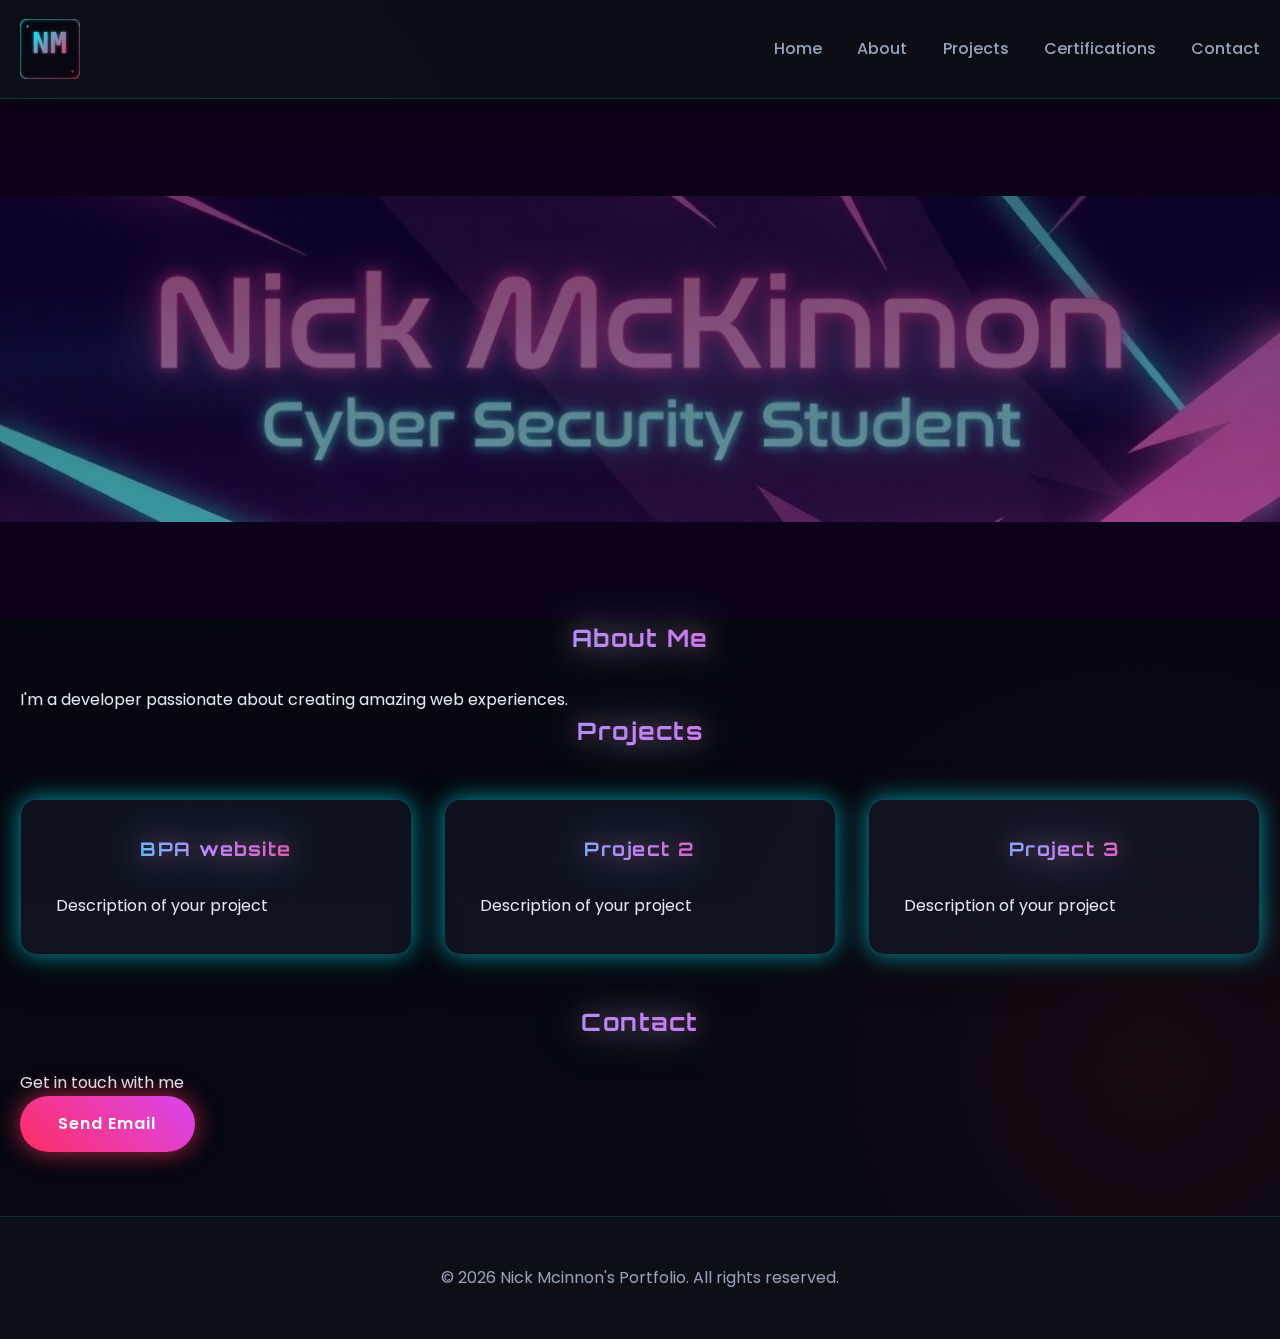
<file: OSTC Portfoio/index.html>
<!DOCTYPE html>
<html lang="en">
<head>
    <meta charset="UTF-8">
    <meta name="viewport" content="width=device-width, initial-scale=1.0">
    <meta name="description" content="Portfolio website">
    <title>Portfolio</title>
    <link rel="preconnect" href="https://fonts.googleapis.com">
    <link rel="preconnect" href="https://fonts.gstatic.com" crossorigin>
    <link href="https://fonts.googleapis.com/css2?family=Poppins:wght@300;400;600;700&family=Noto+Sans+JP:wght@300;400;700&display=swap" rel="stylesheet">
    <link rel="stylesheet" href="styles.css">
    <link rel="icon" href="assets/favicon.svg" type="image/svg+xml">
</head>
<body>
    <header>
        <nav class="navbar">
            <div class="container">
                <a href="index.html" class="logo"><img src="assets/logo.svg" alt="Nick McKinnon's logo" class="site-logo"></a>
                <ul class="nav-menu">
                    <li><a href="#home">Home</a></li>
                    <li><a href="#about">About</a></li>
                    <li><a href="#projects">Projects</a></li>
                    <li><a href="certifications.html">Certifications</a></li>
                    <li><a href="contact.html">Contact</a></li>
                </ul>
            </div>
        </nav>
    </header>

    <main>
        <!-- Site banner: image-only -->
        <section id="home" class="site-banner" role="img" aria-label="Nick's Portfolio banner">
        </section>

        <section id="about" class="about">
            <div class="container">
                <h2>About Me</h2>
                <p>I'm a developer passionate about creating amazing web experiences.</p>
            </div>
        </section>

        <section id="projects" class="projects">
            <div class="container">
                <h2>Projects</h2>
                <div class="project-grid">
                    <div class="project-card">
                        <h3>BPA website</h3>
                        <p>Description of your project</p>
                    </div>
                    <div class="project-card">
                        <h3>Project 2</h3>
                        <p>Description of your project</p>
                    </div>
                    <div class="project-card">
                        <h3>Project 3</h3>
                        <p>Description of your project</p>
                    </div>
                </div>
            </div>
        </section>

        <section id="contact" class="contact">
            <div class="container">
                <h2>Contact</h2>
                <p>Get in touch with me</p>
                <a href="contact.html" class="cta-button">Send Email</a>
            </div>
        </section>
    </main>

    <footer>
        <div class="container">
            <p>&copy; 2026 Nick Mcinnon's Portfolio. All rights reserved.</p>
        </div>
    </footer>
</body>
</html>
</file>
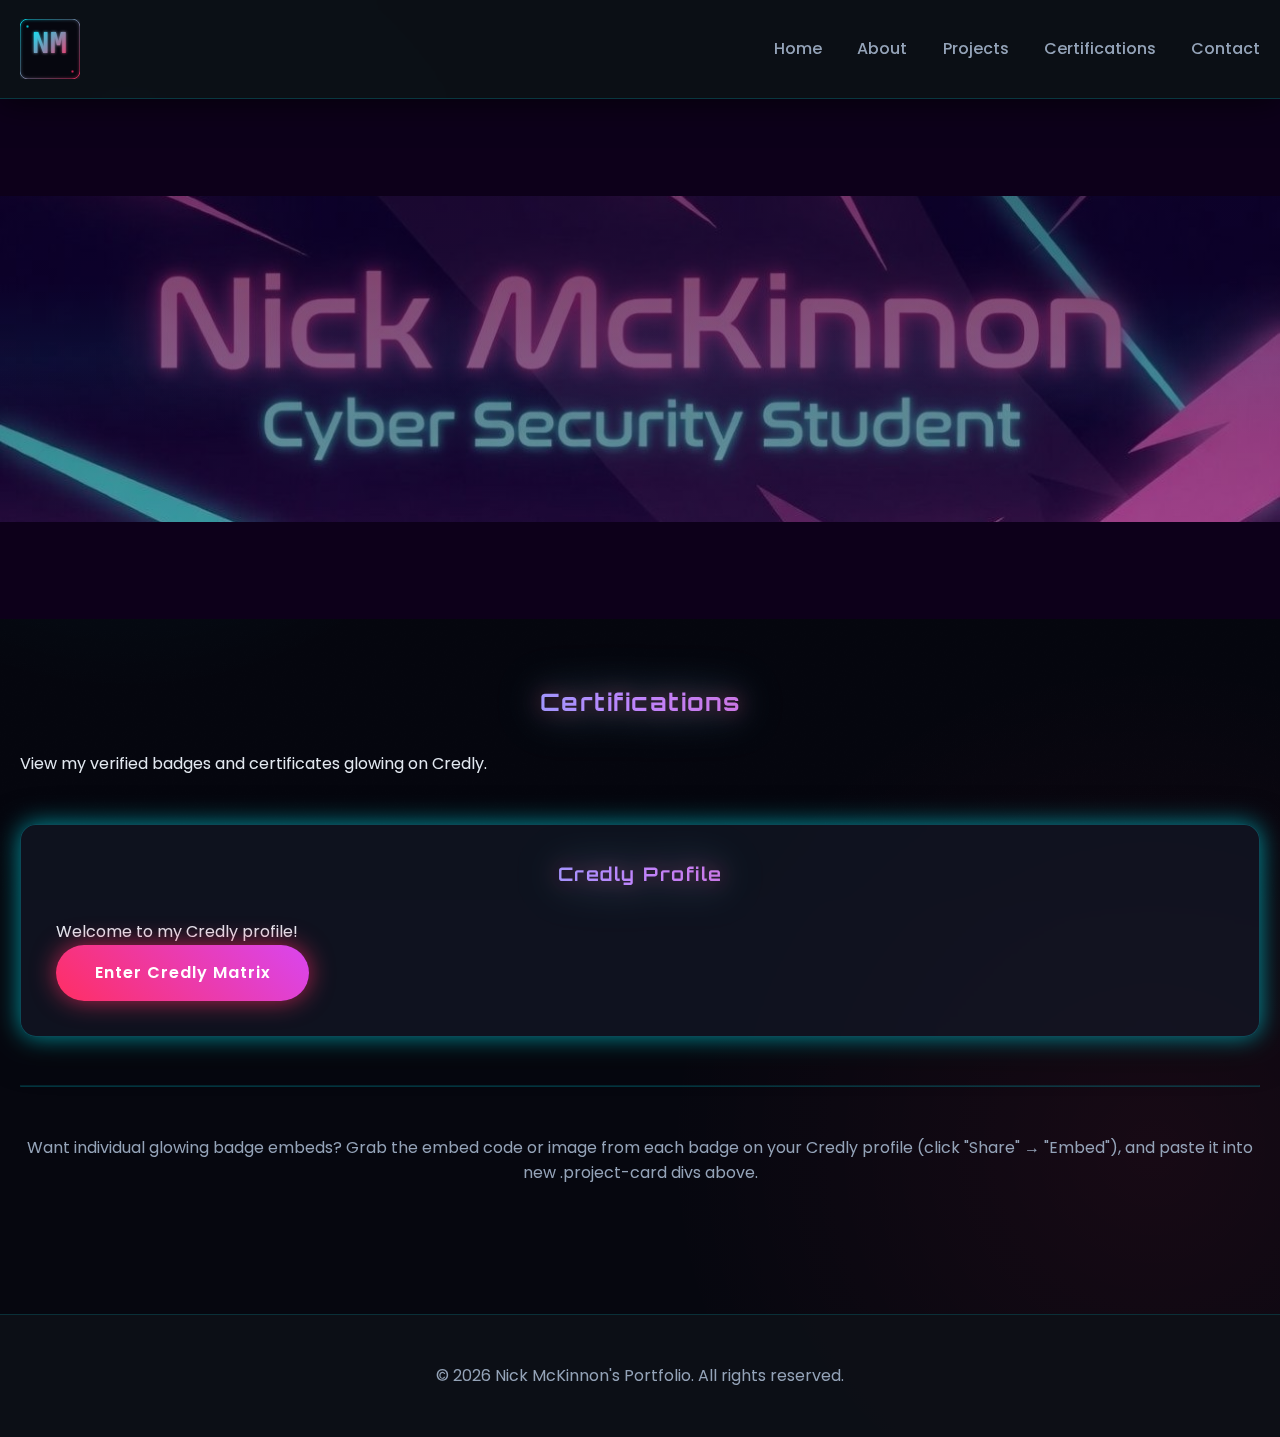
<file: OSTC Portfoio/certifications.html>
<!DOCTYPE html>
<html lang="en">
<head>
  <meta charset="utf-8">
  <meta name="viewport" content="width=device-width,initial-scale=1">
  <title>Certifications — Nick McKinnon</title>
  <link rel="preconnect" href="https://fonts.googleapis.com">
  <link rel="preconnect" href="https://fonts.gstatic.com" crossorigin>
  <link href="https://fonts.googleapis.com/css2?family=Poppins:wght@300;400;500;600;700&family=Orbitron:wght@500;700;900&display=swap" rel="stylesheet">
  <link rel="stylesheet" href="styles.css">
  <link rel="icon" href="assets/favicon.svg" type="image/svg+xml">
</head>
<body>
  <header>
    <nav class="navbar">
      <div class="container">
        <a href="index.html" class="logo">
          <img src="assets/logo.svg" alt="Nick McKinnon's logo" class="site-logo">
        </a>
        <ul class="nav-menu">
          <li><a href="index.html#home">Home</a></li>
          <li><a href="index.html#about">About</a></li>
          <li><a href="index.html#projects">Projects</a></li>
          <li><a href="certifications.html">Certifications</a></li>
          <li><a href="contact.html">Contact</a></li>
        </ul>
      </div>
    </nav>
  </header>

  <main>
    <!-- Anime-style cyberpunk banner -->
    <section class="site-banner" role="img" aria-label="Cyberpunk anime certifications banner">
      <!-- Optional overlay text if you want -->
      <!-- <div class="banner-content">
        <h1>Certifications</h1>
        <p>Verified skills in neon-lit progression</p>
      </div> -->
    </section>

    <section class="container" style="padding: 4rem 20px;">
      <h2>Certifications</h2>
      <p>View my verified badges and certificates glowing on Credly.</p>

      <div class="project-grid">
        <div class="project-card">
          <h3>Credly Profile</h3>
          <p>Welcome to my Credly profile!</p>
          <p>
            <a class="cta-button" 
               href="https://www.credly.com/users/nick-mckinnon.8f991544" 
               target="_blank" 
               rel="noopener noreferrer">
              Enter Credly Matrix
            </a>
          </p>
        </div>

        <!-- Example: Add individual badges here once you get embed codes or images from Credly -->
        <!-- 
        <div class="project-card">
          <h3>AWS Certified Developer</h3>
          <div style="text-align:center; margin:1.5rem 0;">
            <!-- Paste Credly embed code here -->
            <!-- OR static image with glow: -->
            <!-- <img src="path/to/your-badge.png" alt="Badge" style="max-width:180px; border-radius:12px; box-shadow: 0 0 25px rgba(0,240,255,0.6);"> -->
          </div>


        </div>

      </div>

      <hr style="margin: 3rem 0; border-color: rgba(0,240,255,0.2);">

      <p style="text-align:center; color: var(--text-muted);">
        Want individual glowing badge embeds? Grab the embed code or image from each badge on your Credly profile (click "Share" → "Embed"), and paste it into new .project-card divs above.
      </p>
    </section>
  </main>

  <footer>
    <div class="container">
      <p>© 2026 Nick McKinnon's Portfolio. All rights reserved.</p>
    </div>
  </footer>
</body>
</html>
</file>
<file: OSTC Portfoio/styles.css>
@import url('https://fonts.googleapis.com/css2?family=Poppins:wght@300;400;500;600;700&family=Orbitron:wght@500;700;900&display=swap');

:root {
  --bg-darkest:    #06070f;
  --bg-dark:       #0d1117;
  --bg-card:       rgba(20, 25, 40, 0.65);
  --text-primary:  #e2e8f0;
  --text-muted:    #94a3b8;
  --accent-pink:   #ff2e63;
  --accent-cyan:   #00f0ff;
  --accent-purple: #c084fc;
  --glow-pink:     0 0 25px rgba(255, 46, 99, 0.7);
  --glow-cyan:     0 0 25px rgba(0, 240, 255, 0.6);
  --glow-purple:   0 0 20px rgba(192, 132, 252, 0.5);
  --border-glow:   1px solid rgba(0, 240, 255, 0.25);
}

* { margin:0; padding:0; box-sizing:border-box; }
html { scroll-behavior: smooth; }

body {
  font-family: 'Poppins', sans-serif;
  background: var(--bg-darkest);
  color: var(--text-primary);
  line-height: 1.6;
  min-height: 100vh;
  background-image: 
    radial-gradient(circle at 10% 20%, rgba(0,240,255,0.08) 0%, transparent 25%),
    radial-gradient(circle at 90% 80%, rgba(255,46,99,0.07) 0%, transparent 30%);
}

body::before {
  content: "";
  position: fixed;
  inset: 0;
  background: url('data:image/svg+xml;utf8,<svg xmlns="http://www.w3.org/2000/svg" width="100" height="100"><filter id="n"><feTurbulence type="fractalNoise" baseFrequency="0.9" numOctaves="4" /><feColorMatrix type="matrix" values="0 0 0 0 0 0 0 0 0 0 0 0 0 0 0 0 0 0 0.05 0"/></filter><rect width="100%" height="100%" filter="url(%23n)"/></svg>') repeat;
  opacity: 0.12;
  pointer-events: none;
  z-index: -2;
}

/* ────────────────────────────────────────────────
   Header / Navbar
───────────────────────────────────────────────── */
header {
  background: rgba(13, 17, 23, 0.88);
  backdrop-filter: blur(12px);
  border-bottom: 1px solid rgba(0, 240, 255, 0.18);
  position: sticky;
  top: 0;
  z-index: 1000;
  box-shadow: 0 4px 30px rgba(0,0,0,0.6);
}

.navbar .container {
  display: flex;
  justify-content: space-between;
  align-items: center;
  padding: 1.2rem 20px;
  max-width: 1280px;
  margin: 0 auto;
}

.logo {
  display: flex;
  align-items: center;
  gap: 0.6rem;
  text-decoration: none;
}

.site-logo {
  height: 60px;
  width: auto;
  display: block;
}

.nav-menu {
  display: flex;
  list-style: none;
  gap: 2.2rem;
}

.nav-menu a {
  color: var(--text-muted);
  text-decoration: none;
  font-weight: 500;
  position: relative;
  transition: all 0.3s ease;
}

.nav-menu a:hover,
.nav-menu a:focus {
  color: var(--accent-cyan);
  text-shadow: 0 0 12px var(--accent-cyan);
}

.nav-menu a::after {
  content: '';
  position: absolute;
  width: 0;
  height: 2px;
  bottom: -6px;
  left: 0;
  background: linear-gradient(90deg, var(--accent-pink), var(--accent-cyan));
  transition: width 0.4s ease;
}

.nav-menu a:hover::after { width: 100%; }

/* ────────────────────────────────────────────────
   Banner (used on all pages) – updated to fit your custom banner perfectly
───────────────────────────────────────────────── */
.site-banner {
  /* Core setup */
  min-height: 420px;                    /* Good balance – increase to 500–550px if you want it taller */
  background-color: #0d001a;            /* Dark purple/navy fallback matching your banner */
  
  background-image: 
    linear-gradient(rgba(13, 0, 26, 0.60), rgba(13, 0, 26, 0.35)),  /* subtle overlay */
    url('images/banner.jpg');                                 /* ← CHANGE THIS to your actual filename */
  
  background-position: center;
  background-repeat: no-repeat;
  background-size: contain;             /* Shows full image without cropping text or lightning */
  background-attachment: scroll;        /* change to 'fixed' for parallax if desired */
  
  display: flex;
  align-items: center;
  justify-content: center;
  position: relative;
  overflow: hidden;
}

/* Optional cyberpunk scanline effect */
.site-banner::before {
  content: "";
  position: absolute;
  inset: 0;
  background: linear-gradient(
    to bottom,
    transparent 35%,
    rgba(0, 240, 255, 0.05) 50%,
    transparent 65%
  );
  animation: scanline 14s linear infinite;
  pointer-events: none;
  z-index: 1;
}

@keyframes scanline {
  0%   { transform: translateY(-100%); }
  100% { transform: translateY(100%); }
}

/* Responsive adjustments */
@media (min-width: 1024px) {
  .site-banner {
    min-height: 520px;                  /* Taller on desktop */
  }
}

@media (max-width: 768px) {
  .site-banner {
    min-height: 320px;
    background-size: contain;
    background-position: center 40%;    /* Slight top bias on mobile if needed */
  }
}

/* ────────────────────────────────────────────────
   Container & Content
───────────────────────────────────────────────── */
.container {
  max-width: 1280px;
  margin: 0 auto;
  padding: 0 20px;
}

h2, h3 {
  font-family: 'Orbitron', sans-serif;
  background: linear-gradient(90deg, var(--accent-cyan), var(--accent-purple), var(--accent-pink));
  -webkit-background-clip: text;
  -webkit-text-fill-color: transparent;
  margin-bottom: 1.8rem;
  text-align: center;
  letter-spacing: 1.5px;
  filter: drop-shadow(0 0 20px rgba(0, 240, 255, 0.6)) drop-shadow(0 0 10px rgba(255, 46, 99, 0.5));
}

.project-grid {
  display: grid;
  grid-template-columns: repeat(auto-fit, minmax(340px, 1fr));
  gap: 2rem;
  margin: 3rem 0;
}

.project-card {
  background: var(--bg-card);
  border: var(--border-glow);
  border-radius: 16px;
  padding: 2.2rem;
  backdrop-filter: blur(10px);
  box-shadow: var(--glow-cyan), 0 10px 40px rgba(0,0,0,0.5);
  transition: all 0.45s cubic-bezier(0.23, 1, 0.32, 1);
}

.project-card:hover {
  transform: translateY(-16px);
  box-shadow: var(--glow-pink), 0 25px 60px rgba(0,0,0,0.6);
  border-color: rgba(255,46,99,0.5);
}

.cta-button {
  display: inline-block;
  background: linear-gradient(45deg, var(--accent-pink), #d946ef);
  color: white;
  padding: 0.95rem 2.4rem;
  border-radius: 50px;
  text-decoration: none;
  font-weight: 600;
  letter-spacing: 1px;
  box-shadow: var(--glow-pink);
  transition: all 0.4s ease;
  border: none;
  cursor: pointer;
}

.cta-button:hover {
  transform: translateY(-5px) scale(1.05);
  box-shadow: 0 0 40px rgba(255,46,99,0.9), var(--glow-cyan);
}

input, textarea {
  width: 100%;
  padding: 12px 16px;
  margin: 10px 0 18px;
  background: rgba(30, 41, 59, 0.6);
  border: 1px solid rgba(0,240,255,0.3);
  border-radius: 10px;
  color: white;
  font-family: inherit;
}

input:focus, textarea:focus {
  outline: none;
  border-color: var(--accent-cyan);
  box-shadow: 0 0 15px rgba(0,240,255,0.4);
}

footer {
  background: rgba(13,17,23,0.9);
  border-top: 1px solid rgba(0,240,255,0.15);
  padding: 3rem 0;
  margin-top: 4rem;
  text-align: center;
  color: var(--text-muted);
}

/* Resume link hover */
.resume-link:hover img {
  transform: scale(1.08);
  box-shadow: 0 0 45px rgba(0, 240, 255, 0.9), 0 0 80px rgba(255, 46, 99, 0.8) !important;
}

/* Mobile adjustments */
@media (max-width: 768px) {
  .nav-menu {
    gap: 1.5rem;
  }
}
</file>
